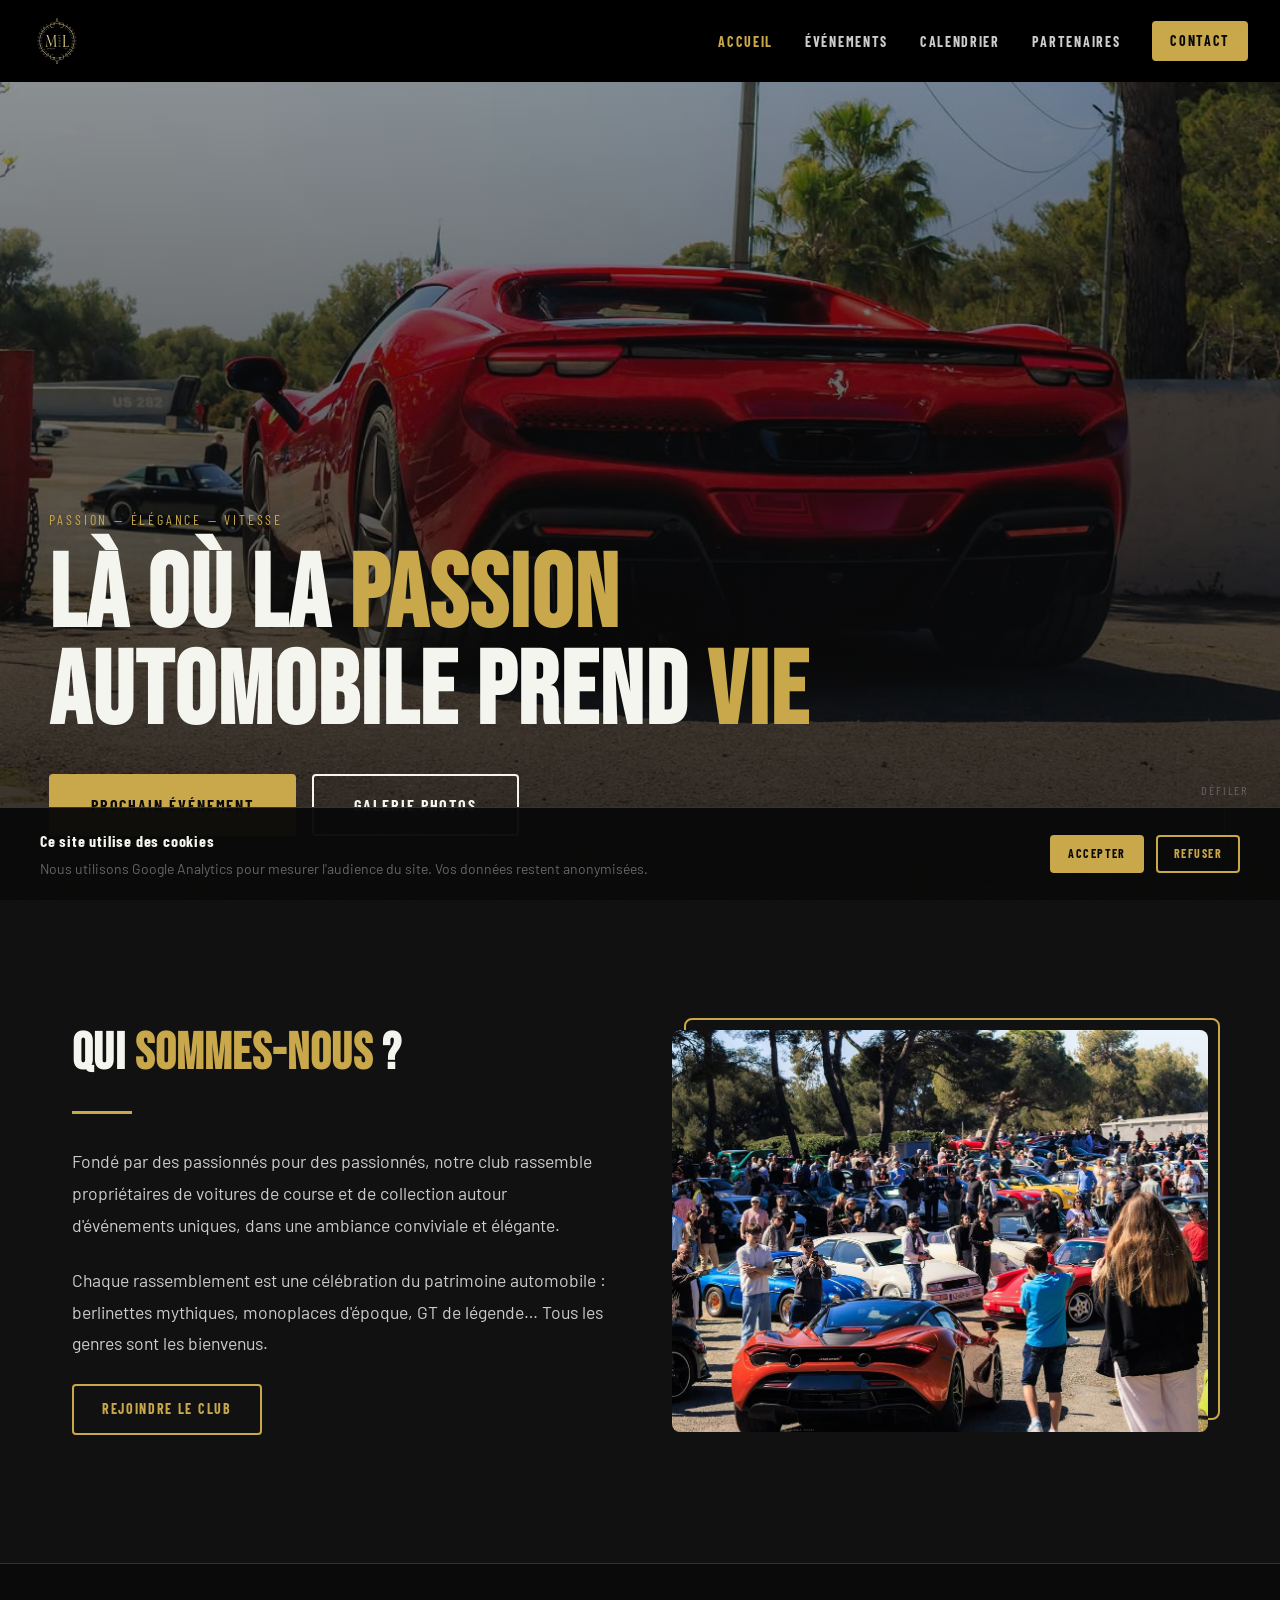
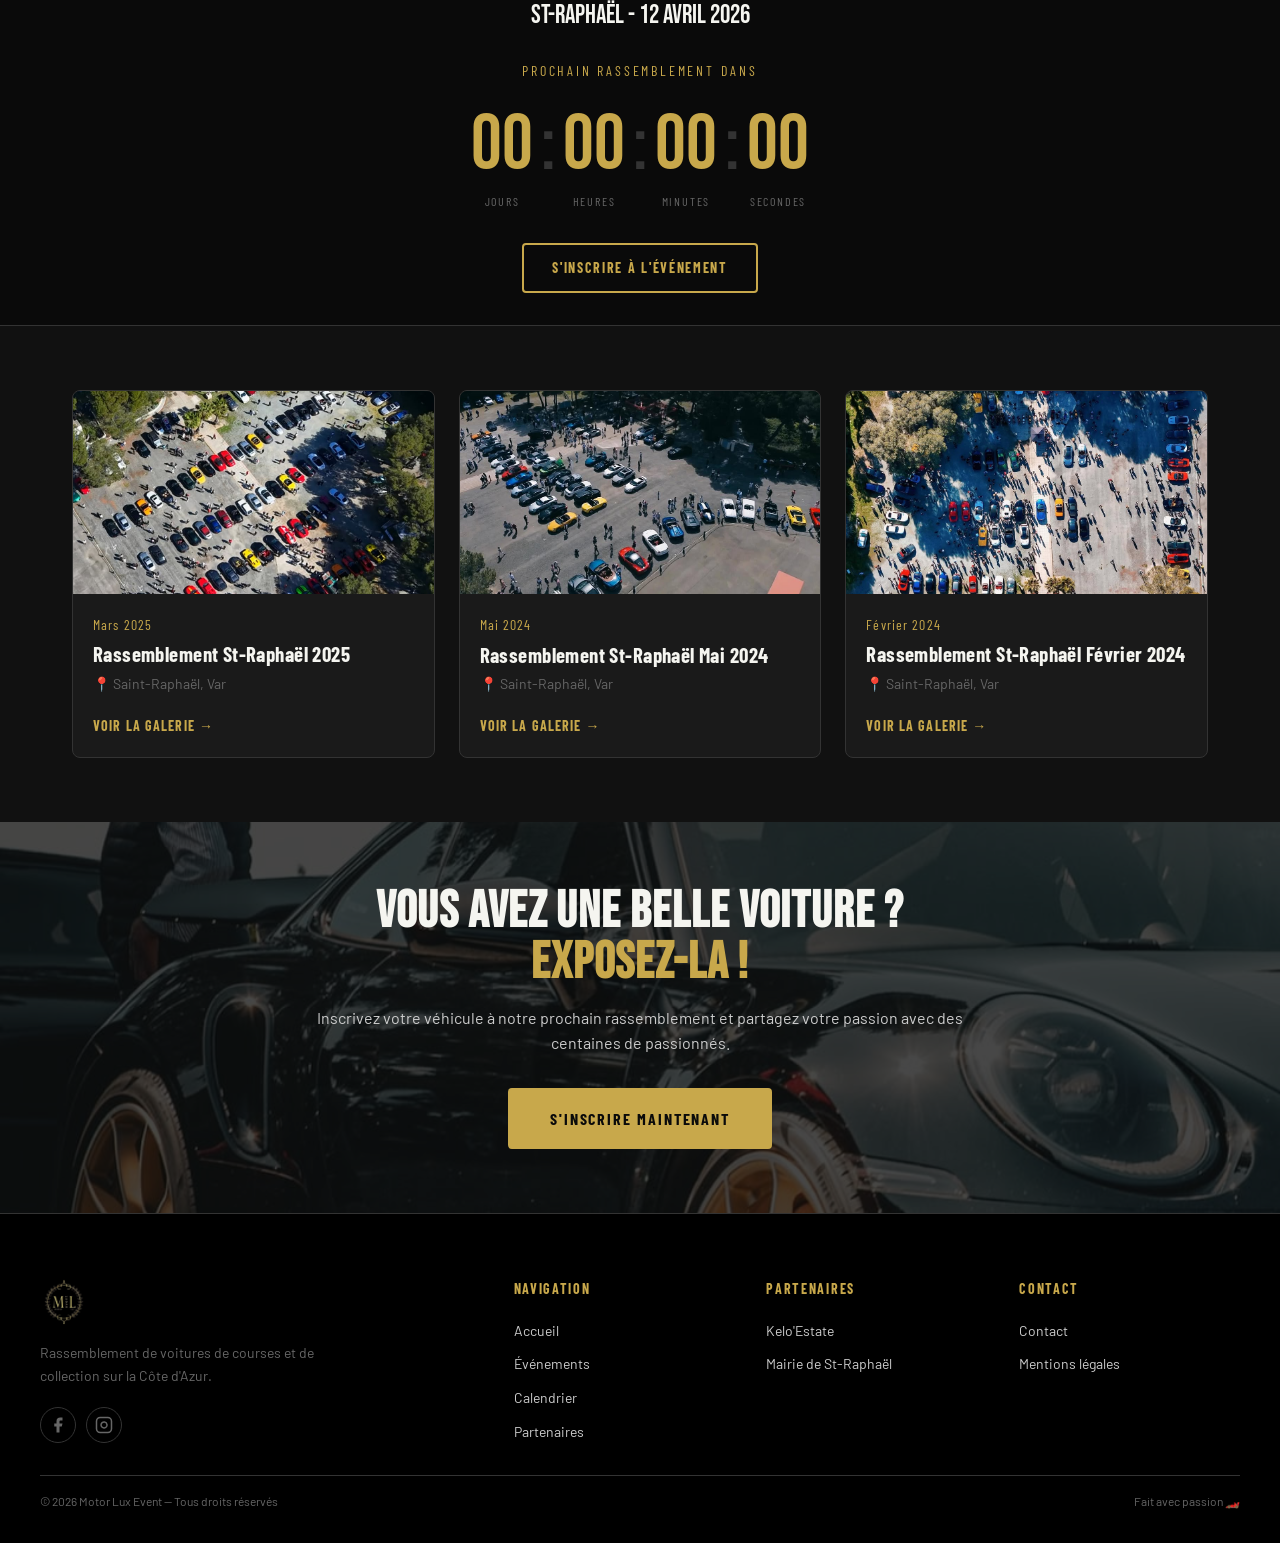
<file: index.html>
<!DOCTYPE html>
<html lang="fr">
<head>
  <meta charset="UTF-8" />

  <!-- Google Analytics — chargé uniquement après consentement -->
  <script>
  function loadAnalytics() {
    const script = document.createElement('script');
    script.async = true;
    script.src = 'https://www.googletagmanager.com/gtag/js?id=G-226K03S6MV';
    document.head.appendChild(script);
    window.dataLayer = window.dataLayer || [];
    function gtag(){dataLayer.push(arguments);}
    window.gtag = gtag;
    gtag('js', new Date());
    gtag('config', 'G-226K03S6MV');
  }
  if (localStorage.getItem('cookies') === 'accepted') {
    loadAnalytics();
  }
</script>

  <meta name="viewport" content="width=device-width, initial-scale=1.0" />
  <title>Motor Lux Event — Rassemblement Automobile</title>
  <meta name="description" content="Rassemblement de voitures de courses et de collection. Rejoignez notre communauté de passionnés." />
  <link rel="icon" href="assets/logo/favicon.ico" />
  <link rel="stylesheet" href="css/style.css" />
</head>

<body>

  <!-- NAVBAR -->
  <nav class="navbar" id="navbar">
    <a href="index.html" class="navbar__logo">
      <img src="assets/logo/logo.jpg" alt="Motor Lux Event Logo" />
    </a>
    <ul class="navbar__links" id="nav-links">
      <li><a href="index.html" class="active">Accueil</a></li>
      <li><a href="evenements.html">Événements</a></li>
      <li><a href="calendrier.html">Calendrier</a></li>
      <li><a href="partenaires.html">Partenaires</a></li>
      <li><a href="contact.html" class="navbar__cta btn btn--primary btn--sm">Contact</a></li>
    </ul>
    <button class="navbar__burger" id="burger" aria-label="Menu">
      <span></span><span></span><span></span>
    </button>
  </nav>

  <!-- HERO -->
  <header class="hero" id="hero" style="
    background: linear-gradient(to bottom, rgba(10,10,10,0.4), rgba(10,10,10,0.85)),
                url('assets/images/events/2025-03-st-raph/2025-04-07_08-00-00_UTC_11.jpg') center/cover no-repeat;
  ">
    <div class="hero__content container">
      <span class="hero__tag">Passion — Élégance — Vitesse</span>
      <h1 class="hero__title">
        Là où la <em>passion</em><br>automobile prend <em>vie</em>
      </h1>
      <div class="hero__actions">
        <a href="calendrier.html" class="btn btn--primary btn--lg">Prochain événement</a>
        <a href="evenements.html" class="btn btn--secondary btn--lg">Galerie photos</a>
      </div>
    </div>
    <div class="hero__scroll">Défiler</div>
  </header>

  <!-- INTRO -->
  <section class="intro">
    <div class="intro__inner container">
      <div class="intro__text">
        <h2 class="section-title">Qui <span>sommes-nous</span> ?</h2>
        <div class="divider"></div>
        <p>
          Fondé par des passionnés pour des passionnés, notre club rassemble
          propriétaires de voitures de course et de collection autour d'événements
          uniques, dans une ambiance conviviale et élégante.
        </p>
        <p>
          Chaque rassemblement est une célébration du patrimoine automobile :
          berlinettes mythiques, monoplaces d'époque, GT de légende… Tous les
          genres sont les bienvenus.
        </p>
        <a href="inscription.html" class="btn btn--ghost">Rejoindre le club</a>
      </div>
      <div class="intro__image reveal reveal--right">
        <img src="assets/images/events/2024-05-st-raph/2025-04-01_18-07-52_UTC_2.jpg" alt="Voiture de collection lors d'un rassemblement" />
      </div>
    </div>
  </section>

  <!-- COUNTDOWN -->
  <div class="countdown">
    <p class="countdown__event-name">St-Raphaël - 12 Avril 2026</p>
    <p class="countdown__label">Prochain rassemblement dans</p>
    <div class="countdown__timer" id="countdown-timer" data-date="2026-04-12T10:00:00">
      <div class="countdown__unit">
        <span class="countdown__number" id="cd-days">00</span>
        <span class="countdown__label-unit">Jours</span>
      </div>
      <span class="countdown__sep">:</span>
      <div class="countdown__unit">
        <span class="countdown__number" id="cd-hours">00</span>
        <span class="countdown__label-unit">Heures</span>
      </div>
      <span class="countdown__sep">:</span>
      <div class="countdown__unit">
        <span class="countdown__number" id="cd-minutes">00</span>
        <span class="countdown__label-unit">Minutes</span>
      </div>
      <span class="countdown__sep">:</span>
      <div class="countdown__unit">
        <span class="countdown__number" id="cd-seconds">00</span>
        <span class="countdown__label-unit">Secondes</span>
      </div>
    </div>
    <a href="inscription.html" class="btn btn--ghost" style="margin-top:2rem;">S'inscrire à l'événement</a>
  </div>

  <!-- LISTE DES ÉVÉNEMENTS -->
  <section style="background:var(--color-dark);padding:var(--space-lg) var(--space-md);">
    <div class="container">
      <div class="events-grid">

        <article class="event-card reveal reveal--d1">
          <div class="event-card__thumb">
            <img src="assets/images/events/2025-03-st-raph/2025-04-01_22-17-53_UTC.jpg" alt="Rassemblement St-Raphaël Mars 2025" loading="lazy" />
          </div>
          <div class="event-card__body">
            <p class="event-card__date">Mars 2025</p>
            <h3 class="event-card__title">Rassemblement St-Raphaël 2025</h3>
            <p class="event-card__location">📍 Saint-Raphaël, Var</p>
            <a href="event-detail.html?id=1" class="event-card__link">Voir la galerie →</a>
          </div>
        </article>

        <article class="event-card reveal reveal--d2">
          <div class="event-card__thumb">
            <img src="assets/images/events/2024-05-st-raph/2024-05-21_12-43-47_UTC.jpg" alt="Rassemblement St-Raphaël Mai 2024" loading="lazy" />
          </div>
          <div class="event-card__body">
            <p class="event-card__date">Mai 2024</p>
            <h3 class="event-card__title">Rassemblement St-Raphaël Mai 2024</h3>
            <p class="event-card__location">📍 Saint-Raphaël, Var</p>
            <a href="event-detail.html?id=2" class="event-card__link">Voir la galerie →</a>
          </div>
        </article>

        <article class="event-card reveal reveal--d3">
          <div class="event-card__thumb">
            <img src="assets/images/events/2024-02-st-raph/2024-02-27_11-31-16_UTC.jpg" alt="Rassemblement St-Raphaël Février 2024" loading="lazy" />
          </div>
          <div class="event-card__body">
            <p class="event-card__date">Février 2024</p>
            <h3 class="event-card__title">Rassemblement St-Raphaël Février 2024</h3>
            <p class="event-card__location">📍 Saint-Raphaël, Var</p>
            <a href="event-detail.html?id=3" class="event-card__link">Voir la galerie →</a>
          </div>
        </article>

      </div>
    </div>
  </section>

  <!-- BANNER CTA -->
  <div class="banner" style="background: url('assets/images/events/2025-03-st-raph/2025-04-18_16-33-53_UTC_2.jpg') center/cover no-repeat;">
    <div class="banner__content">
      <h2>Vous avez une belle voiture ?<br><span style="color:var(--color-accent)">Exposez-la !</span></h2>
      <p>Inscrivez votre véhicule à notre prochain rassemblement et partagez votre passion avec des centaines de passionnés.</p>
      <a href="inscription.html" class="btn btn--primary btn--lg">S'inscrire maintenant</a>
    </div>
  </div>

  <!-- FOOTER -->
  <footer class="footer">
    <div class="footer__grid">
      <div class="footer__brand">
        <img src="assets/logo/logo.jpg" alt="Motor Lux Event" />
        <p>Rassemblement de voitures de courses et de collection sur la Côte d'Azur.</p>
        <div class="footer__social">
          <a href="https://www.facebook.com/people/motorluxevent/61556009424069/#" aria-label="Facebook">
            <svg xmlns="http://www.w3.org/2000/svg" width="18" height="18" fill="currentColor" viewBox="0 0 24 24">
              <path d="M18 2h-3a5 5 0 00-5 5v3H7v4h3v8h4v-8h3l1-4h-4V7a1 1 0 011-1h3z"/>
            </svg>
          </a>
          <a href="https://www.instagram.com/motor.lux.event/" aria-label="Instagram">
            <svg xmlns="http://www.w3.org/2000/svg" width="18" height="18" fill="none" viewBox="0 0 24 24" stroke="currentColor">
              <rect x="2" y="2" width="20" height="20" rx="5" ry="5" stroke-width="2"/>
              <path stroke-linecap="round" stroke-linejoin="round" stroke-width="2" d="M16 11.37A4 4 0 1112.63 8 4 4 0 0116 11.37z"/>
              <line x1="17.5" y1="6.5" x2="17.51" y2="6.5" stroke-width="2"/>
            </svg>
          </a>
        </div>
      </div>
      <div class="footer__col">
        <h4>Navigation</h4>
        <ul>
          <li><a href="index.html">Accueil</a></li>
          <li><a href="evenements.html">Événements</a></li>
          <li><a href="calendrier.html">Calendrier</a></li>
          <li><a href="partenaires.html">Partenaires</a></li>
        </ul>
      </div>
      <div class="footer__col">
        <h4>Partenaires</h4>
        <ul>
          <li><a href="https://www.instagram.com/keloestate/">Kelo'Estate</a></li>
          <li><a href="https://www.ville-saintraphael.fr/">Mairie de St-Raphaël</a></li>
        </ul>
      </div>
      <div class="footer__col">
        <h4>Contact</h4>
        <ul>
          <li><a href="contact.html">Contact</a></li>
          <li><a href="mentions-legales.html">Mentions légales</a></li>
        </ul>
      </div>
    </div>
    <div class="footer__bottom">
      <span>© 2026 Motor Lux Event — Tous droits réservés</span>
      <span>Fait avec passion 🏎️</span>
    </div>
  </footer>

<script src="js/navbar.js"></script>
<script src="js/animations.js"></script>
<script src="js/calendar.js"></script>

<!-- BANDEAU COOKIES -->
<div class="cookie-banner" id="cookie-banner">
  <div class="cookie-banner__inner">
    <div class="cookie-banner__text">
      <strong>Ce site utilise des cookies</strong>
      <p>Nous utilisons Google Analytics pour mesurer l'audience du site. Vos données restent anonymisées.</p>
    </div>
    <div class="cookie-banner__actions">
      <button class="btn btn--primary btn--sm" id="cookie-accept">Accepter</button>
      <button class="btn btn--ghost btn--sm" id="cookie-refuse">Refuser</button>
    </div>
  </div>
</div>

<!-- SCRIPT COOKIES -->
<script>
  const banner = document.getElementById('cookie-banner');
  if (!localStorage.getItem('cookies')) {
    banner.classList.add('active');
  }
  document.getElementById('cookie-accept').addEventListener('click', () => {
    localStorage.setItem('cookies', 'accepted');
    banner.classList.remove('active');
    loadAnalytics();
  });
  document.getElementById('cookie-refuse').addEventListener('click', () => {
    localStorage.setItem('cookies', 'refused');
    banner.classList.remove('active');
  });
</script>

</body>
</html>
</file>
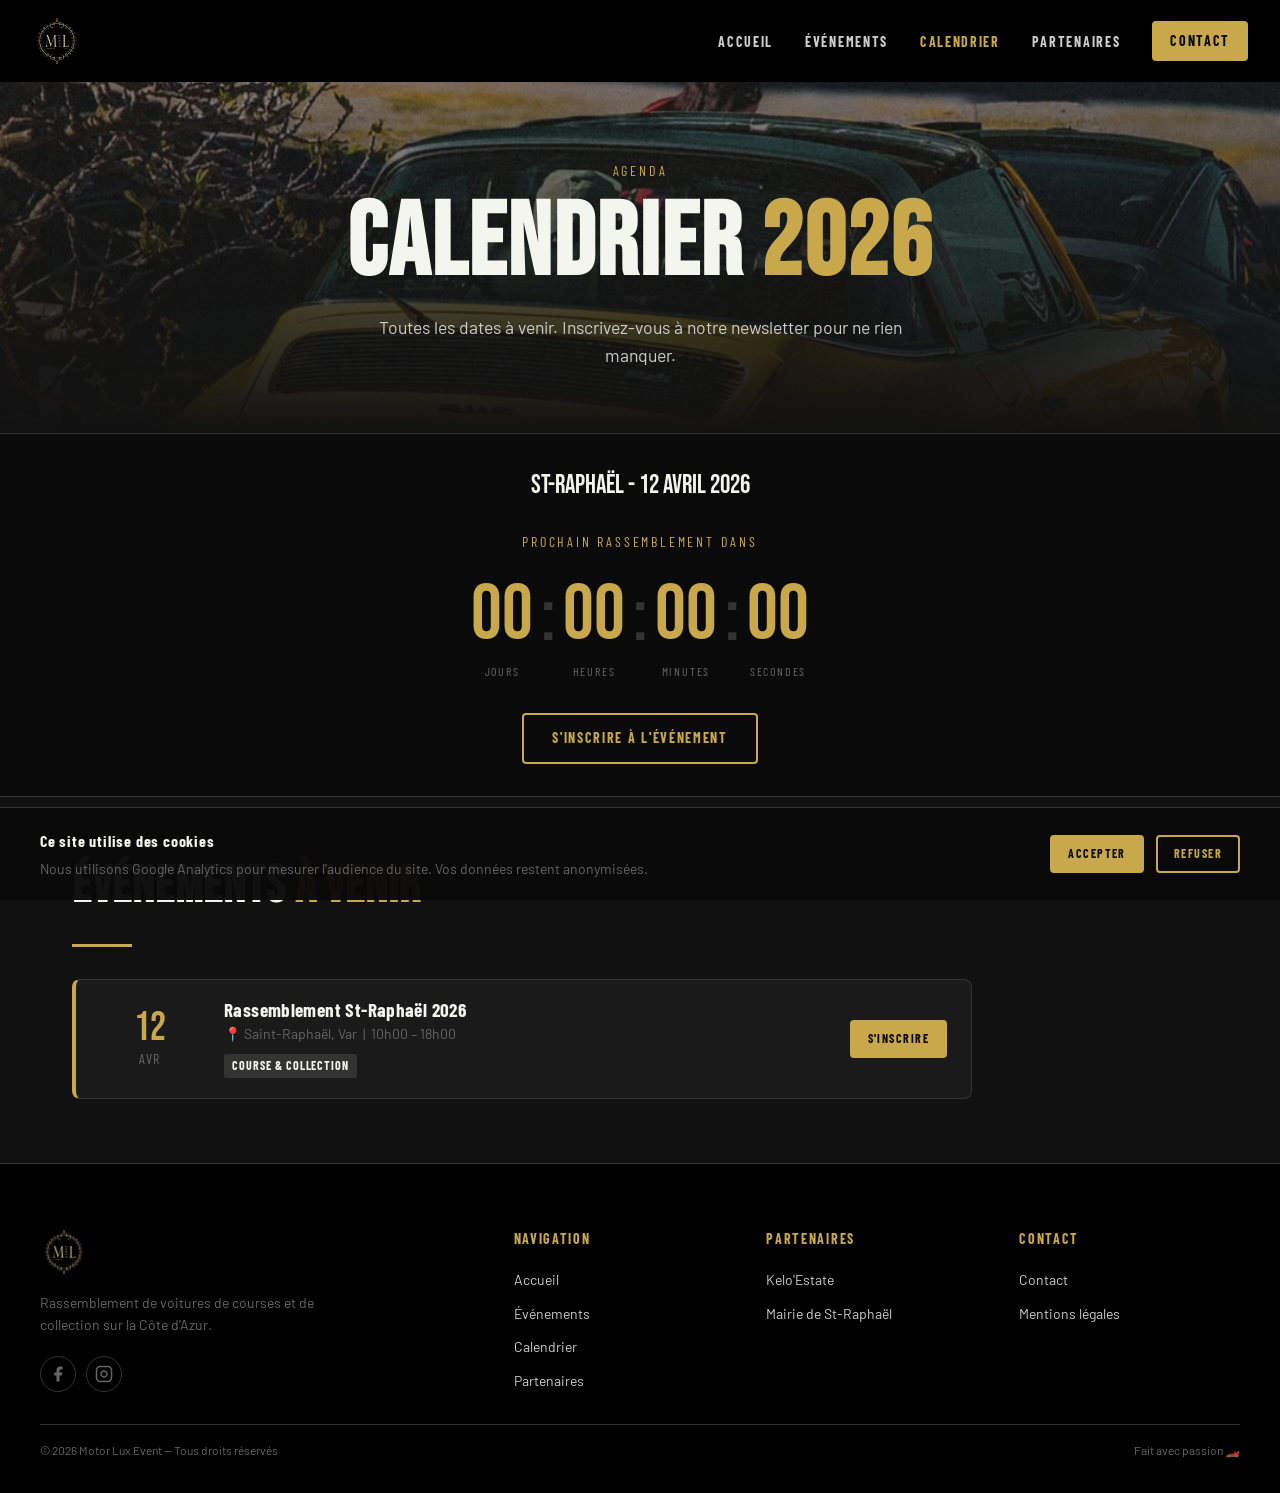
<file: calendrier.html>
<!DOCTYPE html>
<html lang="fr">
<head>
  <meta charset="UTF-8" />

  <!-- Google Analytics — chargé uniquement après consentement -->
  <script>
  function loadAnalytics() {
    const script = document.createElement('script');
    script.async = true;
    script.src = 'https://www.googletagmanager.com/gtag/js?id=G-226K03S6MV';
    document.head.appendChild(script);
    window.dataLayer = window.dataLayer || [];
    function gtag(){dataLayer.push(arguments);}
    window.gtag = gtag;
    gtag('js', new Date());
    gtag('config', 'G-226K03S6MV');
  }
  if (localStorage.getItem('cookies') === 'accepted') {
    loadAnalytics();
  }
</script>

  <meta name="viewport" content="width=device-width, initial-scale=1.0" />
  <title>Calendrier 2026 — Motor Lux Event</title>
  <meta name="description" content="Retrouvez toutes les dates de nos prochains rassemblements automobiles." />
  <link rel="icon" href="assets/logo/favicon.ico" />
  <link rel="stylesheet" href="css/style.css" />
</head>
<body>

  <!-- NAVBAR -->
  <nav class="navbar" id="navbar">
    <a href="index.html" class="navbar__logo">
      <img src="assets/logo/logo.jpg" alt="Motor Lux Event Logo" />
    </a>
    <ul class="navbar__links" id="nav-links">
      <li><a href="index.html">Accueil</a></li>
      <li><a href="evenements.html">Événements</a></li>
      <li><a href="calendrier.html" class="active">Calendrier</a></li>
      <li><a href="partenaires.html">Partenaires</a></li>
      <li><a href="contact.html" class="navbar__cta btn btn--primary btn--sm">Contact</a></li>
    </ul>
    <button class="navbar__burger" id="burger" aria-label="Menu">
      <span></span><span></span><span></span>
    </button>
  </nav>

<!-- PAGE HERO -->
<header style="
  padding: 10rem 2rem 4rem;
  background: linear-gradient(to bottom, rgba(10,10,10,0.3), var(--color-dark)),
              url('assets/images/events/2025-03-st-raph/2025-04-18_16-33-53_UTC_10.jpg') center/cover no-repeat;
  text-align: center;
">
  <span style="font-family:var(--font-condensed);font-size:var(--fs-sm);letter-spacing:0.2em;text-transform:uppercase;color:var(--color-accent);display:block;margin-bottom:0.75rem;">
    Agenda
  </span>
  <h1>Calendrier <span style="color:var(--color-accent)">2026</span></h1>
  <p style="color:var(--color-light);margin-top:1rem;font-size:1.1rem;max-width:550px;margin-left:auto;margin-right:auto;">
    Toutes les dates à venir. Inscrivez-vous à notre newsletter pour ne rien manquer.
  </p>
</header>

<!-- COUNTDOWN PROCHAIN EVENT -->
<div class="countdown">
  <p class="countdown__event-name">St-Raphaël - 12 Avril 2026</p>
  <p class="countdown__label">Prochain rassemblement dans</p>
  <div class="countdown__timer" id="countdown-timer" data-date="2026-04-12T10:00:00">
    <div class="countdown__unit">
      <span class="countdown__number" id="cd-days">00</span>
      <span class="countdown__label-unit">Jours</span>
    </div>
    <span class="countdown__sep">:</span>
    <div class="countdown__unit">
      <span class="countdown__number" id="cd-hours">00</span>
      <span class="countdown__label-unit">Heures</span>
    </div>
    <span class="countdown__sep">:</span>
    <div class="countdown__unit">
      <span class="countdown__number" id="cd-minutes">00</span>
      <span class="countdown__label-unit">Minutes</span>
    </div>
    <span class="countdown__sep">:</span>
    <div class="countdown__unit">
      <span class="countdown__number" id="cd-seconds">00</span>
      <span class="countdown__label-unit">Secondes</span>
    </div>
  </div>
  <a href="inscription.html" class="btn btn--ghost" style="margin-top:2rem;">S'inscrire à l'événement</a>
</div>

<!-- LISTE DES ÉVÉNEMENTS À VENIR -->
<section class="calendar-section" style="padding: var(--space-lg) var(--space-md);">
  <div class="container">
    <h2 class="section-title reveal">Événements <span>à venir</span></h2>
    <div class="divider"></div>

    <div class="calendar__list">

      <div class="calendar__item reveal">
        <div class="calendar__date">
          <div class="day">12</div>
          <div class="month">Avr</div>
        </div>
        <div class="calendar__info">
          <h3>Rassemblement St-Raphaël 2026</h3>
          <p>📍 Saint-Raphaël, Var &nbsp;|&nbsp; 10h00 – 18h00</p>
          <span class="tag">Course & Collection</span>
        </div>
        <a href="inscription.html" class="btn btn--primary btn--sm">S'inscrire</a>
      </div>
    </div>
  </div>
</section>


  <!-- FOOTER -->
  <footer class="footer">
    <div class="footer__grid">
      <div class="footer__brand">
        <img src="assets/logo/logo.jpg" alt="Motor Lux Event" />
        <p>Rassemblement de voitures de courses et de collection sur la Côte d'Azur.</p>
        <div class="footer__social">
          <a href="https://www.facebook.com/people/motorluxevent/61556009424069/#" aria-label="Facebook">
            <svg xmlns="http://www.w3.org/2000/svg" width="18" height="18" fill="currentColor" viewBox="0 0 24 24">
              <path d="M18 2h-3a5 5 0 00-5 5v3H7v4h3v8h4v-8h3l1-4h-4V7a1 1 0 011-1h3z"/>
            </svg>
          </a>
          <a href="https://www.instagram.com/motor.lux.event/" aria-label="Instagram">
            <svg xmlns="http://www.w3.org/2000/svg" width="18" height="18" fill="none" viewBox="0 0 24 24" stroke="currentColor">
              <rect x="2" y="2" width="20" height="20" rx="5" ry="5" stroke-width="2"/>
              <path stroke-linecap="round" stroke-linejoin="round" stroke-width="2" d="M16 11.37A4 4 0 1112.63 8 4 4 0 0116 11.37z"/>
              <line x1="17.5" y1="6.5" x2="17.51" y2="6.5" stroke-width="2"/>
            </svg>
          </a>
        </div>
      </div>
      <div class="footer__col">
        <h4>Navigation</h4>
        <ul>
          <li><a href="index.html">Accueil</a></li>
          <li><a href="evenements.html">Événements</a></li>
          <li><a href="calendrier.html">Calendrier</a></li>
          <li><a href="partenaires.html">Partenaires</a></li>
        </ul>
      </div>
      <div class="footer__col">
        <h4>Partenaires</h4>
        <ul>
          <li><a href="https://www.instagram.com/keloestate/">Kelo'Estate</a></li>
          <li><a href="https://www.ville-saintraphael.fr/">Mairie de St-Raphaël</a></li>
        </ul>
      </div>
      <div class="footer__col">
        <h4>Contact</h4>
        <ul>
          <li><a href="contact.html">Contact</a></li>
          <li><a href="mentions-legales.html">Mentions légales</a></li>
        </ul>
      </div>
    </div>
    <div class="footer__bottom">
      <span>© 2026 Motor Lux Event — Tous droits réservés</span>
      <span>Fait avec passion 🏎️</span>
    </div>
  </footer>

  <script src="js/navbar.js"></script>
  <script src="js/calendar.js"></script>
  <script src="js/animations.js"></script>

  <!-- BANDEAU COOKIES -->
<div class="cookie-banner" id="cookie-banner">
  <div class="cookie-banner__inner">
    <div class="cookie-banner__text">
      <strong>Ce site utilise des cookies</strong>
      <p>Nous utilisons Google Analytics pour mesurer l'audience du site. Vos données restent anonymisées.</p>
    </div>
    <div class="cookie-banner__actions">
      <button class="btn btn--primary btn--sm" id="cookie-accept">Accepter</button>
      <button class="btn btn--ghost btn--sm" id="cookie-refuse">Refuser</button>
    </div>
  </div>
</div>

<!-- SCRIPT COOKIES -->
<script>
  const banner = document.getElementById('cookie-banner');
  if (!localStorage.getItem('cookies')) {
    banner.classList.add('active');
  }
  document.getElementById('cookie-accept').addEventListener('click', () => {
    localStorage.setItem('cookies', 'accepted');
    banner.classList.remove('active');
    loadAnalytics();
  });
  document.getElementById('cookie-refuse').addEventListener('click', () => {
    localStorage.setItem('cookies', 'refused');
    banner.classList.remove('active');
  });
</script>

</body>
</html>
</file>
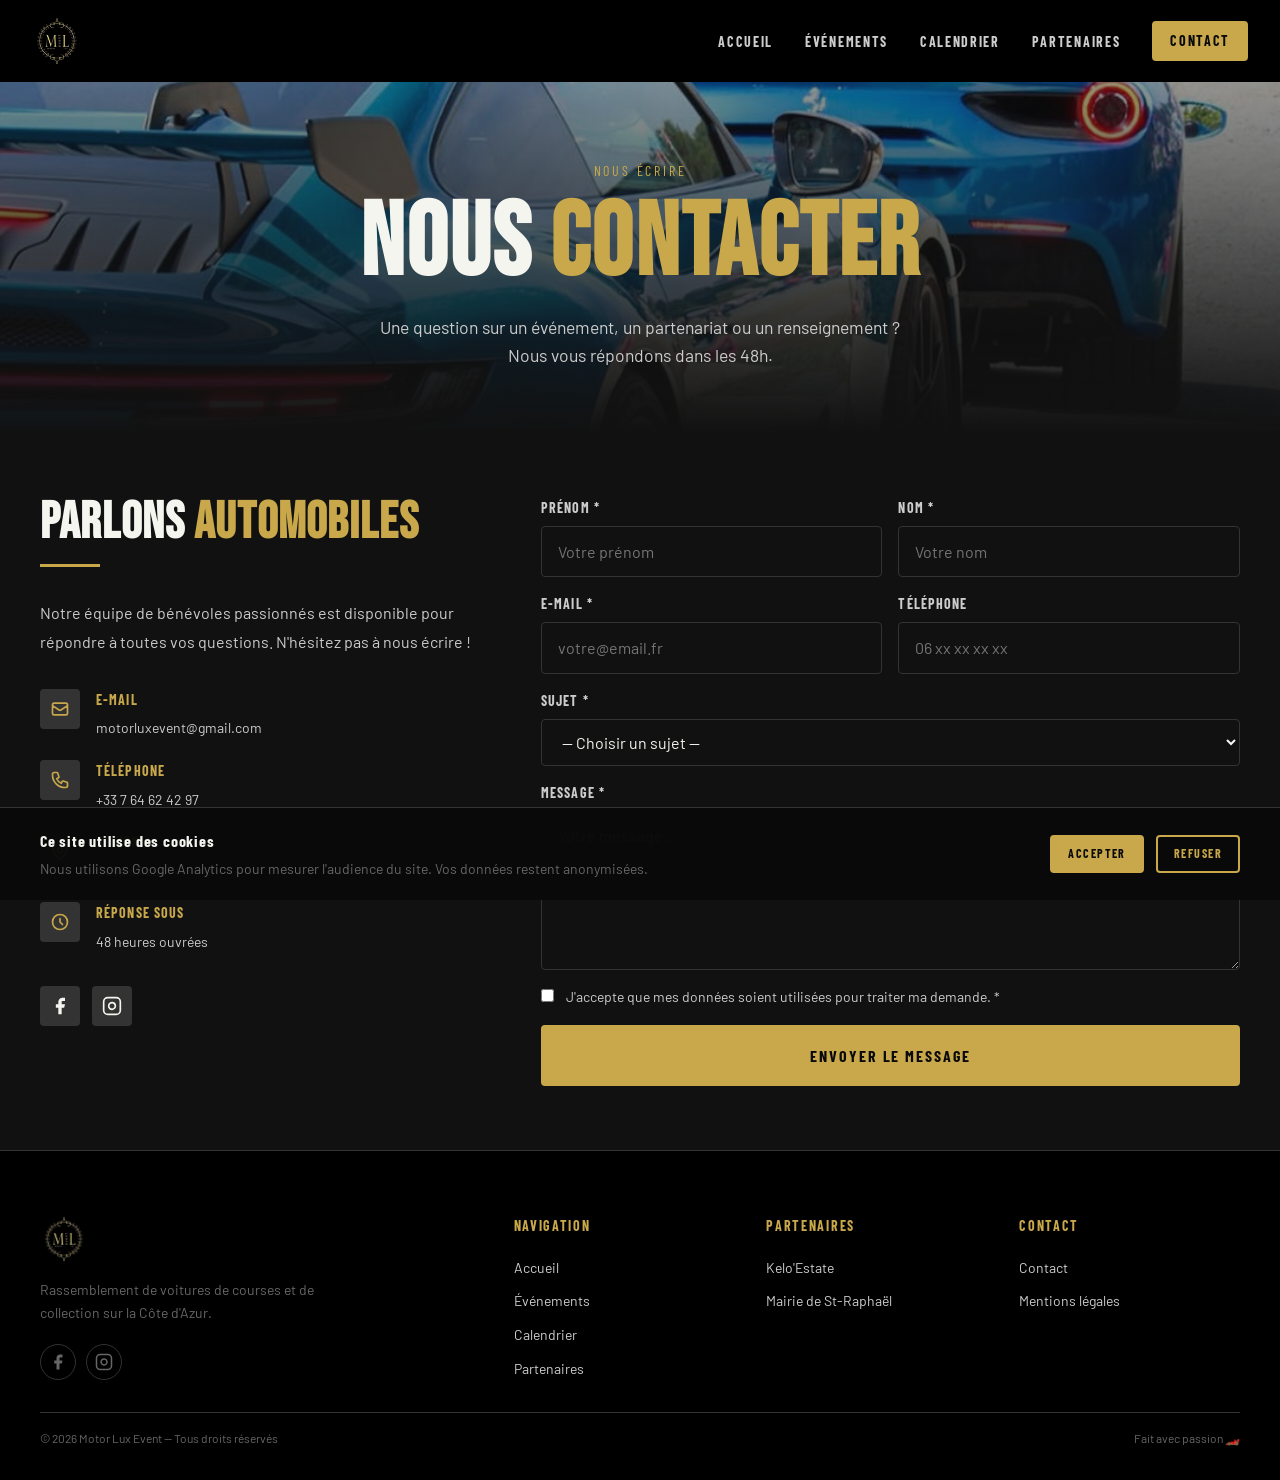
<file: contact.html>
<!DOCTYPE html>
<html lang="fr">
<head>
  <meta charset="UTF-8" />

  <!-- Google Analytics — chargé uniquement après consentement -->
  <script>
  function loadAnalytics() {
    const script = document.createElement('script');
    script.async = true;
    script.src = 'https://www.googletagmanager.com/gtag/js?id=G-226K03S6MV';
    document.head.appendChild(script);
    window.dataLayer = window.dataLayer || [];
    function gtag(){dataLayer.push(arguments);}
    window.gtag = gtag;
    gtag('js', new Date());
    gtag('config', 'G-226K03S6MV');
  }
  if (localStorage.getItem('cookies') === 'accepted') {
    loadAnalytics();
  }
</script>

  <meta name="viewport" content="width=device-width, initial-scale=1.0" />
  <title>Contact — Motor Lux Event</title>
  <meta name="description" content="Contactez le Racing Club pour toute question sur nos événements automobiles." />
  <link rel="icon" href="assets/logo/favicon.ico" />
  <link rel="stylesheet" href="css/style.css" />
</head>
<body>

  <!-- NAVBAR -->
  <nav class="navbar" id="navbar">
    <a href="index.html" class="navbar__logo">
      <img src="assets/logo/logo.jpg" alt="Motor Lux Event Logo" />
    </a>
    <ul class="navbar__links" id="nav-links">
      <li><a href="index.html">Accueil</a></li>
      <li><a href="evenements.html">Événements</a></li>
      <li><a href="calendrier.html">Calendrier</a></li>
      <li><a href="partenaires.html">Partenaires</a></li>
      <li><a href="contact.html" class="navbar__cta btn btn--primary btn--sm">Contact</a></li>
    </ul>
    <button class="navbar__burger" id="burger" aria-label="Menu">
      <span></span><span></span><span></span>
    </button>
  </nav>

  <!-- PAGE HERO -->
  <header style="
    padding: 10rem 2rem 4rem;
    background: linear-gradient(to bottom, rgba(10,10,10,0.3), var(--color-dark)),
                url('assets/images/events/2024-05-st-raph/2024-05-26_17-06-43_UTC.jpg') center/cover no-repeat;
    text-align: center;
  ">
    <span style="font-family:var(--font-condensed);font-size:var(--fs-sm);letter-spacing:0.2em;text-transform:uppercase;color:var(--color-accent);display:block;margin-bottom:0.75rem;">
      Nous écrire
    </span>
    <h1>Nous <span style="color:var(--color-accent)">contacter</span></h1>
    <p style="color:var(--color-light);margin-top:1rem;font-size:1.1rem;max-width:550px;margin-left:auto;margin-right:auto;">
      Une question sur un événement, un partenariat ou un renseignement ? Nous vous répondons dans les 48h.
    </p>
  </header>

  <!-- SECTION CONTACT -->
  <section class="contact">
    <div class="contact__inner">

      <!-- INFOS CONTACT -->
      <div class="contact__info">
        <h2 class="section-title">Parlons <span>automobiles</span></h2>
        <div class="divider"></div>
        <p>
          Notre équipe de bénévoles passionnés est disponible pour répondre à toutes vos questions. N'hésitez pas à nous écrire !
        </p>

        <div class="contact__details">

          <div class="contact__detail">
            <div class="contact__detail-icon">
              <svg xmlns="http://www.w3.org/2000/svg" width="20" height="20" fill="none" viewBox="0 0 24 24" stroke="currentColor">
                <path stroke-linecap="round" stroke-linejoin="round" stroke-width="2" d="M3 8l7.89 5.26a2 2 0 002.22 0L21 8M5 19h14a2 2 0 002-2V7a2 2 0 00-2-2H5a2 2 0 00-2 2v10a2 2 0 002 2z"/>
              </svg>
            </div>
            <div class="contact__detail-text">
              <strong>E-mail</strong>
              <span><a href="mailto:motorluxevent@gmail.com" style="color:var(--color-light);">motorluxevent@gmail.com</a></span>
            </div>
          </div>

          <div class="contact__detail">
            <div class="contact__detail-icon">
              <svg xmlns="http://www.w3.org/2000/svg" width="20" height="20" fill="none" viewBox="0 0 24 24" stroke="currentColor">
                <path stroke-linecap="round" stroke-linejoin="round" stroke-width="2" d="M3 5a2 2 0 012-2h3.28a1 1 0 01.948.684l1.498 4.493a1 1 0 01-.502 1.21l-2.257 1.13a11.042 11.042 0 005.516 5.516l1.13-2.257a1 1 0 011.21-.502l4.493 1.498a1 1 0 01.684.949V19a2 2 0 01-2 2h-1C9.716 21 3 14.284 3 6V5z"/>
              </svg>
            </div>
            <div class="contact__detail-text">
              <strong>Téléphone</strong>
              <span><a href="tel:+33764624297" style="color:var(--color-light);">+33 7 64 62 42 97</a></span>
            </div>
          </div>

          <div class="contact__detail">
            <div class="contact__detail-icon">
              <svg xmlns="http://www.w3.org/2000/svg" width="20" height="20" fill="none" viewBox="0 0 24 24" stroke="currentColor">
                <path stroke-linecap="round" stroke-linejoin="round" stroke-width="2" d="M17.657 16.657L13.414 20.9a1.998 1.998 0 01-2.827 0l-4.244-4.243a8 8 0 1111.314 0z"/>
                <path stroke-linecap="round" stroke-linejoin="round" stroke-width="2" d="M15 11a3 3 0 11-6 0 3 3 0 016 0z"/>
              </svg>
            </div>
            <div class="contact__detail-text">
              <strong>Région</strong>
              <span>Côte d'Azur</span>
            </div>
          </div>

          <div class="contact__detail">
            <div class="contact__detail-icon">
              <svg xmlns="http://www.w3.org/2000/svg" width="20" height="20" fill="none" viewBox="0 0 24 24" stroke="currentColor">
                <path stroke-linecap="round" stroke-linejoin="round" stroke-width="2" d="M12 8v4l3 3m6-3a9 9 0 11-18 0 9 9 0 0118 0z"/>
              </svg>
            </div>
            <div class="contact__detail-text">
              <strong>Réponse sous</strong>
              <span>48 heures ouvrées</span>
            </div>
          </div>

        </div>

        <!-- RÉSEAUX SOCIAUX -->
        <div class="contact__social">
          <a href="https://www.facebook.com/people/motorluxevent/61556009424069/#">
            <svg xmlns="http://www.w3.org/2000/svg" width="20" height="20" fill="currentColor" viewBox="0 0 24 24">
              <path d="M18 2h-3a5 5 0 00-5 5v3H7v4h3v8h4v-8h3l1-4h-4V7a1 1 0 011-1h3z"/>
            </svg>
          </a>
          <a href="https://www.instagram.com/motor.lux.event/">
            <svg xmlns="http://www.w3.org/2000/svg" width="20" height="20" fill="none" viewBox="0 0 24 24" stroke="currentColor">
              <rect x="2" y="2" width="20" height="20" rx="5" ry="5" stroke-width="2"/>
              <path stroke-linecap="round" stroke-linejoin="round" stroke-width="2" d="M16 11.37A4 4 0 1112.63 8 4 4 0 0116 11.37z"/>
              <line x1="17.5" y1="6.5" x2="17.51" y2="6.5" stroke-width="2"/>
            </svg>
          </a>
        </div>
      </div>

      <!-- FORMULAIRE CONTACT -->
      <div>
        <form class="inscription__form" id="contact-form">
          <div class="form-row">
            <div class="form-group">
              <label for="c-prenom">Prénom *</label>
              <input type="text" id="c-prenom" name="prenom" placeholder="Votre prénom" required />
            </div>
            <div class="form-group">
              <label for="c-nom">Nom *</label>
              <input type="text" id="c-nom" name="nom" placeholder="Votre nom" required />
            </div>
          </div>
          <div class="form-row">
            <div class="form-group">
              <label for="c-email">E-mail *</label>
              <input type="email" id="c-email" name="email" placeholder="votre@email.fr" required />
            </div>
            <div class="form-group">
              <label for="c-tel">Téléphone</label>
              <input type="tel" id="c-tel" name="telephone" placeholder="06 xx xx xx xx" />
            </div>
          </div>
          <div class="form-group">
            <label for="c-sujet">Sujet *</label>
            <select id="c-sujet" name="sujet" required>
              <option value="">-- Choisir un sujet --</option>
              <option value="evenement">Question sur un événement</option>
              <option value="partenariat">Partenariat / Sponsoring</option>
              <option value="presse">Presse / Média</option>
              <option value="autre">Autre</option>
            </select>
          </div>
          <div class="form-group">
            <label for="c-message">Message *</label>
            <textarea id="c-message" name="message" placeholder="Votre message…" required style="min-height:160px;"></textarea>
          </div>
          <div class="form-check">
            <input type="checkbox" id="c-consent" name="consent" required />
            <label for="c-consent" style="font-size:var(--fs-sm);color:var(--color-light);">
              J'accepte que mes données soient utilisées pour traiter ma demande. *
            </label>
          </div>
          <div>
            <button type="submit" class="btn btn--primary btn--lg btn--full">Envoyer le message</button>
          </div>
        </form>
      </div>

    </div>
  </section>

  <!-- FOOTER -->
  <footer class="footer">
    <div class="footer__grid">
      <div class="footer__brand">
        <img src="assets/logo/logo.jpg" alt="Motor Lux Event" />
        <p>Rassemblement de voitures de courses et de collection sur la Côte d'Azur.</p>
        <div class="footer__social">
          <a href="https://www.facebook.com/people/motorluxevent/61556009424069/#" aria-label="Facebook">
            <svg xmlns="http://www.w3.org/2000/svg" width="18" height="18" fill="currentColor" viewBox="0 0 24 24">
              <path d="M18 2h-3a5 5 0 00-5 5v3H7v4h3v8h4v-8h3l1-4h-4V7a1 1 0 011-1h3z"/>
            </svg>
          </a>
          <a href="https://www.instagram.com/motor.lux.event/" aria-label="Instagram">
            <svg xmlns="http://www.w3.org/2000/svg" width="18" height="18" fill="none" viewBox="0 0 24 24" stroke="currentColor">
              <rect x="2" y="2" width="20" height="20" rx="5" ry="5" stroke-width="2"/>
              <path stroke-linecap="round" stroke-linejoin="round" stroke-width="2" d="M16 11.37A4 4 0 1112.63 8 4 4 0 0116 11.37z"/>
              <line x1="17.5" y1="6.5" x2="17.51" y2="6.5" stroke-width="2"/>
            </svg>
          </a>
        </div>
      </div>
      <div class="footer__col">
        <h4>Navigation</h4>
        <ul>
          <li><a href="index.html">Accueil</a></li>
          <li><a href="evenements.html">Événements</a></li>
          <li><a href="calendrier.html">Calendrier</a></li>
          <li><a href="partenaires.html">Partenaires</a></li>
        </ul>
      </div>
      <div class="footer__col">
        <h4>Partenaires</h4>
        <ul>
          <li><a href="https://www.instagram.com/keloestate/">Kelo'Estate</a></li>
          <li><a href="https://www.ville-saintraphael.fr/">Mairie de St-Raphaël</a></li>
        </ul>
      </div>
      <div class="footer__col">
        <h4>Contact</h4>
        <ul>
          <li><a href="contact.html">Contact</a></li>
          <li><a href="mentions-legales.html">Mentions légales</a></li>
        </ul>
      </div>
    </div>
    <div class="footer__bottom">
      <span>© 2026 Motor Lux Event — Tous droits réservés</span>
      <span>Fait avec passion 🏎️</span>
    </div>
  </footer>

  <script src="js/navbar.js"></script>
  <script src="js/animations.js"></script>

  <!-- formulaire de contact -->
  <script>
    const APPS_SCRIPT_URL = 'https://script.google.com/macros/s/AKfycbybglzhFNY1U3wyHSwfYf3s8X50bWdPoSfK85rwN9sWP_Rqu9kHmHuozMZPRKG5xpkG/exec';

    document.getElementById('contact-form').addEventListener('submit', async e => {
      e.preventDefault();
      const btn = e.target.querySelector('button[type="submit"]');
      btn.textContent = 'Envoi en cours…';
      btn.disabled = true;

      const data = {
        type:      'contact',
        prenom:    document.getElementById('c-prenom').value,
        nom:       document.getElementById('c-nom').value,
        email:     document.getElementById('c-email').value,
        telephone: document.getElementById('c-tel').value,
        sujet:     document.getElementById('c-sujet').value,
        message:   document.getElementById('c-message').value,
      };

      try {
        await fetch(APPS_SCRIPT_URL, {
          method: 'POST',
          mode: 'no-cors',
          headers: { 'Content-Type': 'application/json' },
          body: JSON.stringify(data)
        });
        btn.textContent = '✓ Message envoyé !';
        btn.style.background = '#2a6e3f';
        e.target.reset();
      } catch(err) {
        btn.textContent = 'Erreur — réessayez';
        btn.disabled = false;
      }
    });
  </script>

<!-- BANDEAU COOKIES -->
<div class="cookie-banner" id="cookie-banner">
  <div class="cookie-banner__inner">
    <div class="cookie-banner__text">
      <strong>Ce site utilise des cookies</strong>
      <p>Nous utilisons Google Analytics pour mesurer l'audience du site. Vos données restent anonymisées.</p>
    </div>
    <div class="cookie-banner__actions">
      <button class="btn btn--primary btn--sm" id="cookie-accept">Accepter</button>
      <button class="btn btn--ghost btn--sm" id="cookie-refuse">Refuser</button>
    </div>
  </div>
</div>

<!-- SCRIPT COOKIES -->
<script>
  const banner = document.getElementById('cookie-banner');
  if (!localStorage.getItem('cookies')) {
    banner.classList.add('active');
  }
  document.getElementById('cookie-accept').addEventListener('click', () => {
    localStorage.setItem('cookies', 'accepted');
    banner.classList.remove('active');
    loadAnalytics();
  });
  document.getElementById('cookie-refuse').addEventListener('click', () => {
    localStorage.setItem('cookies', 'refused');
    banner.classList.remove('active');
  });
</script>

</body>
</html>
</file>
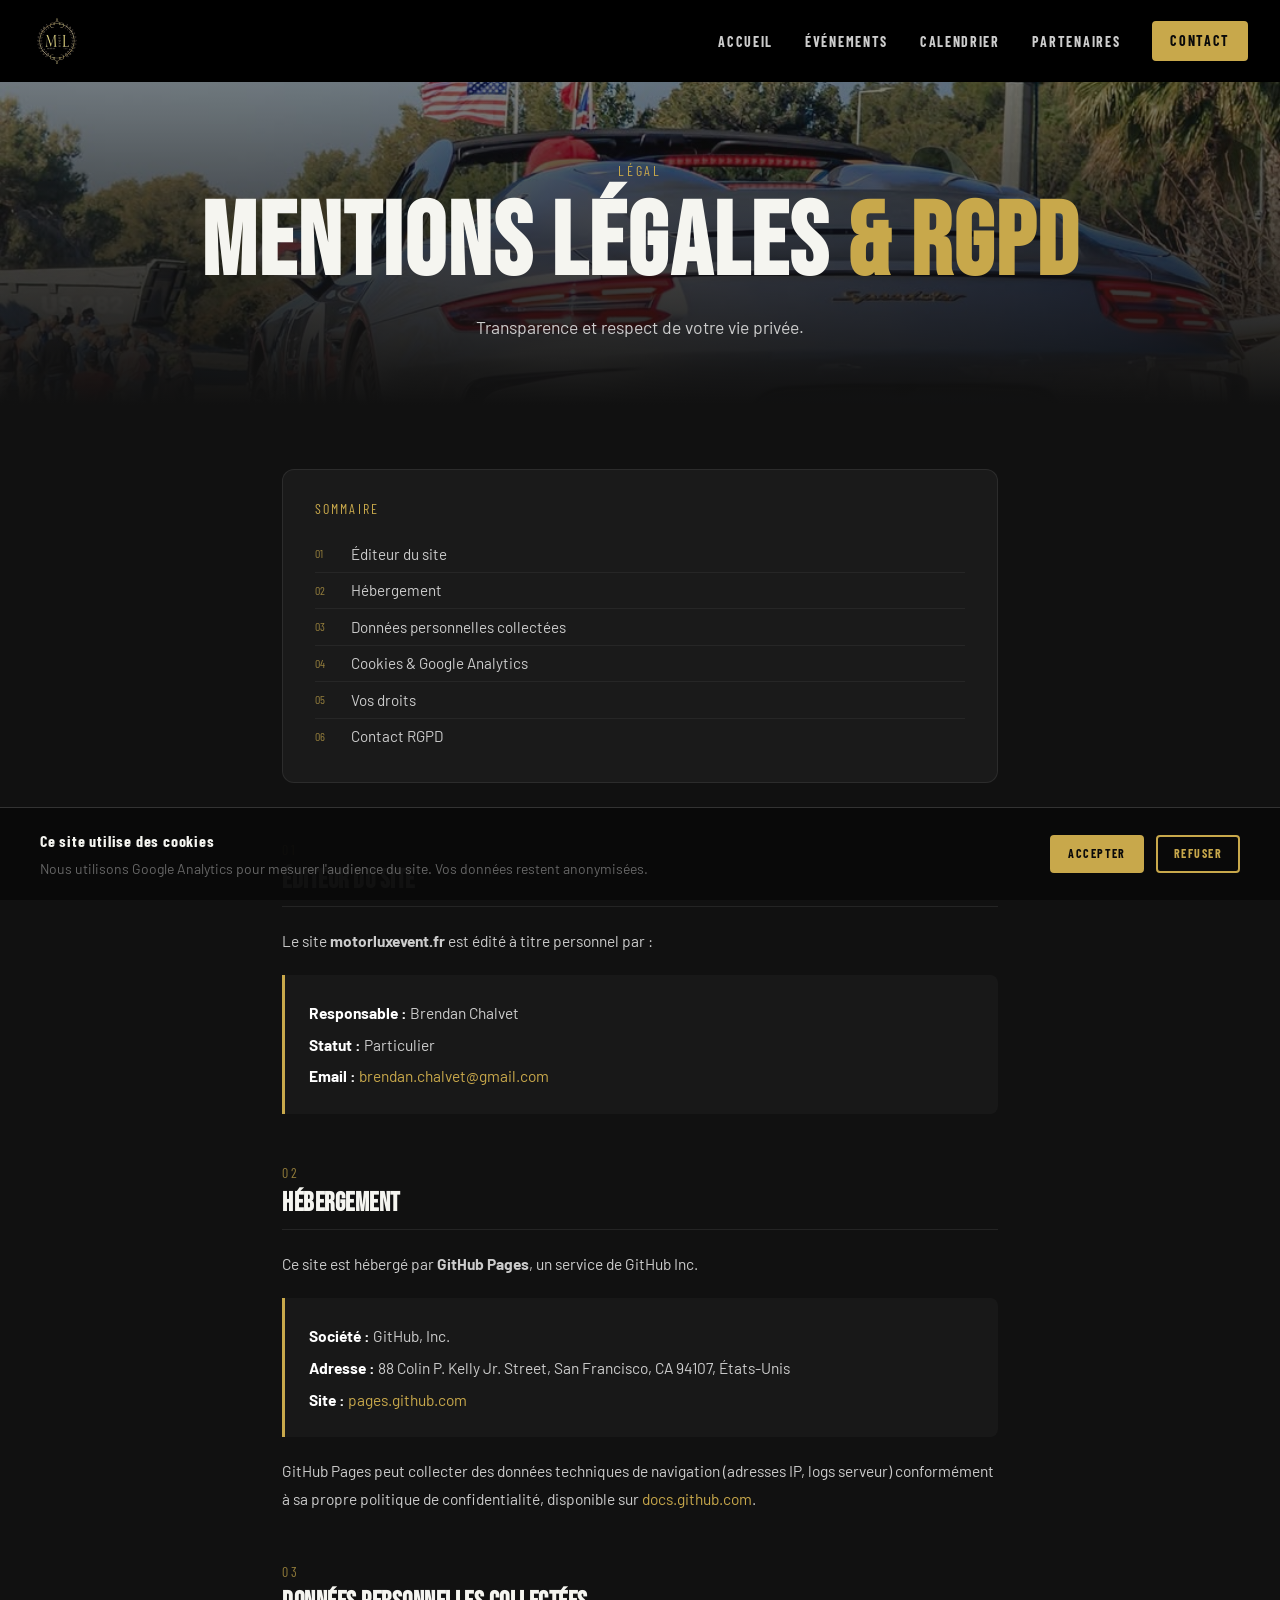
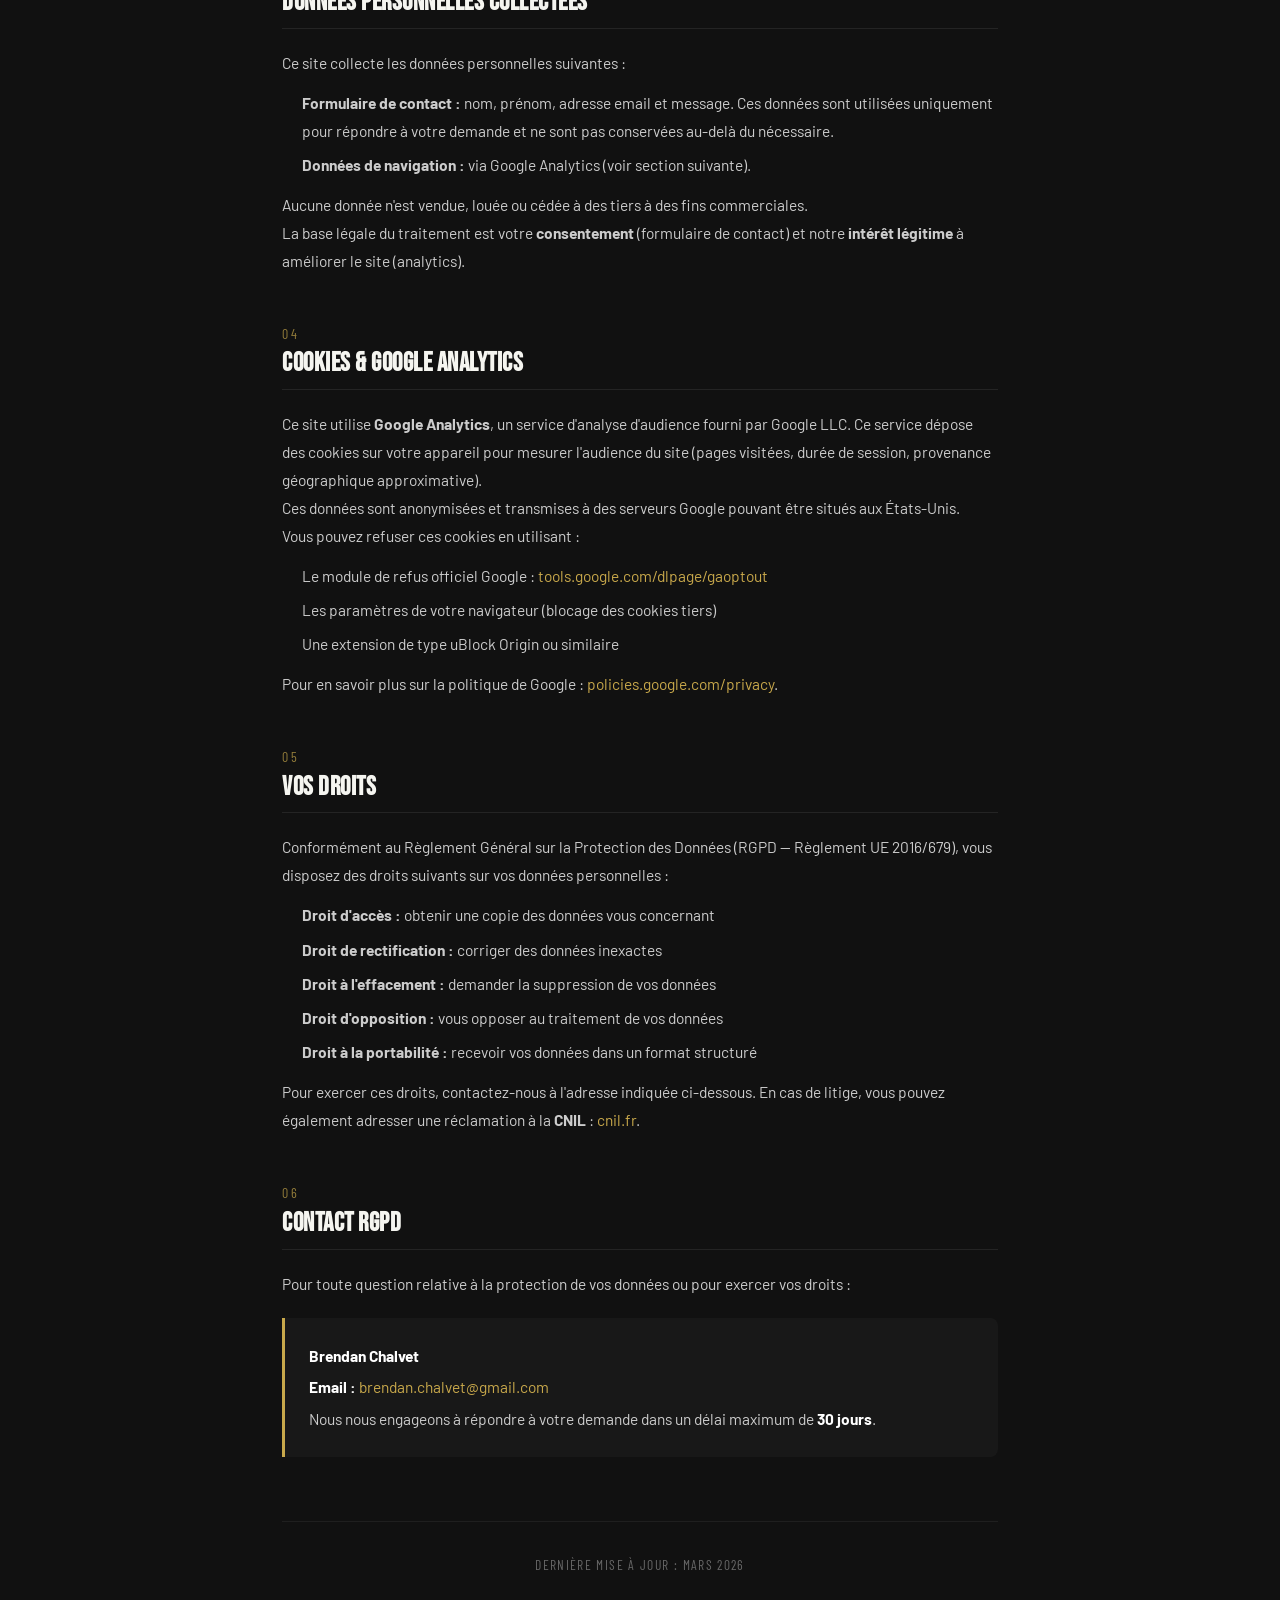
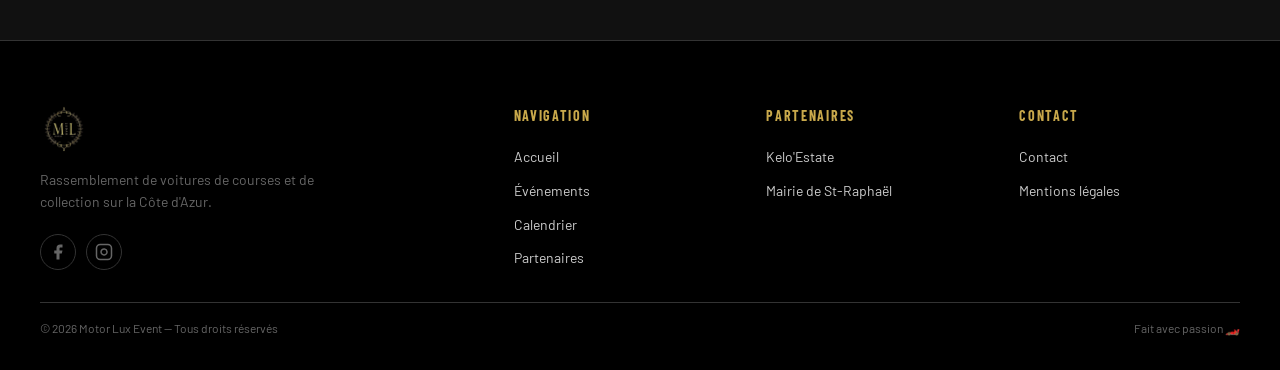
<file: mentions-legales.html>
<!DOCTYPE html>
<html lang="fr">
<head>
  <meta charset="UTF-8" />

  <!-- Google Analytics — chargé uniquement après consentement -->
  <script>
  function loadAnalytics() {
    const script = document.createElement('script');
    script.async = true;
    script.src = 'https://www.googletagmanager.com/gtag/js?id=G-226K03S6MV';
    document.head.appendChild(script);
    window.dataLayer = window.dataLayer || [];
    function gtag(){dataLayer.push(arguments);}
    window.gtag = gtag;
    gtag('js', new Date());
    gtag('config', 'G-226K03S6MV');
  }
  if (localStorage.getItem('cookies') === 'accepted') {
    loadAnalytics();
  }
</script>

  <meta name="viewport" content="width=device-width, initial-scale=1.0" />
  <title>Mentions Légales & RGPD — Motor Lux Event</title>
  <meta name="description" content="Mentions légales et politique de confidentialité de Motor Lux Event." />
  <link rel="icon" href="assets/logo/favicon.ico" />
  <link rel="stylesheet" href="css/style.css" />

</head>
<body>

  <!-- NAVBAR -->
  <nav class="navbar" id="navbar">
    <a href="index.html" class="navbar__logo">
      <img src="assets/logo/logo.jpg" alt="Motor Lux Event Logo" />
    </a>
    <ul class="navbar__links" id="nav-links">
      <li><a href="index.html">Accueil</a></li>
      <li><a href="evenements.html">Événements</a></li>
      <li><a href="calendrier.html">Calendrier</a></li>
      <li><a href="partenaires.html">Partenaires</a></li>
      <li><a href="contact.html" class="navbar__cta btn btn--primary btn--sm">Contact</a></li>
    </ul>
    <button class="navbar__burger" id="burger" aria-label="Menu">
      <span></span><span></span><span></span>
    </button>
  </nav>

<!-- HERO -->
<header style="
  padding: 10rem 2rem 4rem;
  background: linear-gradient(to bottom, rgba(10,10,10,0.4), var(--color-dark)),
              url('assets/images/events/2025-03-st-raph/2025-04-03_01-02-11_UTC_3.jpg') center/cover no-repeat;
  text-align: center;
">
  <span style="font-family:var(--font-condensed);font-size:var(--fs-sm);letter-spacing:0.2em;text-transform:uppercase;color:var(--color-accent);display:block;margin-bottom:0.75rem;">
    Légal
  </span>
  <h1>Mentions Légales <span style="color:var(--color-accent)">&amp; RGPD</span></h1>
  <p style="color:var(--color-light);margin-top:1rem;font-size:1.1rem;max-width:550px;margin-left:auto;margin-right:auto;">
    Transparence et respect de votre vie privée.
  </p>
</header>

  <!-- CONTENU -->
  <section class="legal-body">
    <div class="container">

      <!-- Table des matières -->
      <div class="legal-toc">
        <p class="legal-toc__title">Sommaire</p>
        <ol>
          <li><a href="#editeur">Éditeur du site</a></li>
          <li><a href="#hebergement">Hébergement</a></li>
          <li><a href="#donnees">Données personnelles collectées</a></li>
          <li><a href="#cookies">Cookies &amp; Google Analytics</a></li>
          <li><a href="#droits">Vos droits</a></li>
          <li><a href="#contact">Contact RGPD</a></li>
        </ol>
      </div>

      <!-- 1. Éditeur -->
      <div class="legal-section" id="editeur">
        <span class="legal-section__number">01</span>
        <h2>Éditeur du site</h2>
        <p>Le site <strong>motorluxevent.fr</strong> est édité à titre personnel par :</p>
        <div class="legal-info-box">
          <p><strong>Responsable :</strong> Brendan Chalvet</p>
          <p><strong>Statut :</strong> Particulier</p>
          <p><strong>Email :</strong> <a href="mailto:brendan.chalvet@gmail.com">brendan.chalvet@gmail.com</a></p>
        </div>
      </div>

      <!-- 2. Hébergement -->
      <div class="legal-section" id="hebergement">
        <span class="legal-section__number">02</span>
        <h2>Hébergement</h2>
        <p>Ce site est hébergé par <strong>GitHub Pages</strong>, un service de GitHub Inc.</p>
        <div class="legal-info-box">
          <p><strong>Société :</strong> GitHub, Inc.</p>
          <p><strong>Adresse :</strong> 88 Colin P. Kelly Jr. Street, San Francisco, CA 94107, États-Unis</p>
          <p><strong>Site :</strong> <a href="https://pages.github.com" target="_blank" rel="noopener">pages.github.com</a></p>
        </div>
        <p>GitHub Pages peut collecter des données techniques de navigation (adresses IP, logs serveur) conformément à sa propre politique de confidentialité, disponible sur <a href="https://docs.github.com/fr/site-policy/privacy-policies/github-general-privacy-statement" target="_blank" rel="noopener">docs.github.com</a>.</p>
      </div>

      <!-- 3. Données personnelles -->
      <div class="legal-section" id="donnees">
        <span class="legal-section__number">03</span>
        <h2>Données personnelles collectées</h2>
        <p>Ce site collecte les données personnelles suivantes :</p>
        <ul>
          <li><strong>Formulaire de contact :</strong> nom, prénom, adresse email et message. Ces données sont utilisées uniquement pour répondre à votre demande et ne sont pas conservées au-delà du nécessaire.</li>
          <li><strong>Données de navigation :</strong> via Google Analytics (voir section suivante).</li>
        </ul>
        <p>Aucune donnée n'est vendue, louée ou cédée à des tiers à des fins commerciales.</p>
        <p>La base légale du traitement est votre <strong>consentement</strong> (formulaire de contact) et notre <strong>intérêt légitime</strong> à améliorer le site (analytics).</p>
      </div>

      <!-- 4. Cookies -->
      <div class="legal-section" id="cookies">
        <span class="legal-section__number">04</span>
        <h2>Cookies &amp; Google Analytics</h2>
        <p>Ce site utilise <strong>Google Analytics</strong>, un service d'analyse d'audience fourni par Google LLC. Ce service dépose des cookies sur votre appareil pour mesurer l'audience du site (pages visitées, durée de session, provenance géographique approximative).</p>
        <p>Ces données sont anonymisées et transmises à des serveurs Google pouvant être situés aux États-Unis.</p>
        <p>Vous pouvez refuser ces cookies en utilisant :</p>
        <ul>
          <li>Le module de refus officiel Google : <a href="https://tools.google.com/dlpage/gaoptout" target="_blank" rel="noopener">tools.google.com/dlpage/gaoptout</a></li>
          <li>Les paramètres de votre navigateur (blocage des cookies tiers)</li>
          <li>Une extension de type uBlock Origin ou similaire</li>
        </ul>
        <p>Pour en savoir plus sur la politique de Google : <a href="https://policies.google.com/privacy" target="_blank" rel="noopener">policies.google.com/privacy</a>.</p>
      </div>

      <!-- 5. Droits -->
      <div class="legal-section" id="droits">
        <span class="legal-section__number">05</span>
        <h2>Vos droits</h2>
        <p>Conformément au Règlement Général sur la Protection des Données (RGPD — Règlement UE 2016/679), vous disposez des droits suivants sur vos données personnelles :</p>
        <ul>
          <li><strong>Droit d'accès :</strong> obtenir une copie des données vous concernant</li>
          <li><strong>Droit de rectification :</strong> corriger des données inexactes</li>
          <li><strong>Droit à l'effacement :</strong> demander la suppression de vos données</li>
          <li><strong>Droit d'opposition :</strong> vous opposer au traitement de vos données</li>
          <li><strong>Droit à la portabilité :</strong> recevoir vos données dans un format structuré</li>
        </ul>
        <p>Pour exercer ces droits, contactez-nous à l'adresse indiquée ci-dessous. En cas de litige, vous pouvez également adresser une réclamation à la <strong>CNIL</strong> : <a href="https://www.cnil.fr" target="_blank" rel="noopener">cnil.fr</a>.</p>
      </div>

      <!-- 6. Contact -->
      <div class="legal-section" id="contact">
        <span class="legal-section__number">06</span>
        <h2>Contact RGPD</h2>
        <p>Pour toute question relative à la protection de vos données ou pour exercer vos droits :</p>
        <div class="legal-info-box">
          <p><strong>Brendan Chalvet</strong></p>
          <p><strong>Email :</strong> <a href="mailto:brendan.chalvet@gmail.com">brendan.chalvet@gmail.com</a></p>
          <p>Nous nous engageons à répondre à votre demande dans un délai maximum de <strong>30 jours</strong>.</p>
        </div>
      </div>

      <p class="legal-updated">Dernière mise à jour : Mars 2026</p>

    </div>
  </section>

  <!-- FOOTER -->
  <footer class="footer">
    <div class="footer__grid">
      <div class="footer__brand">
        <img src="assets/logo/logo.jpg" alt="Motor Lux Event" />
        <p>Rassemblement de voitures de courses et de collection sur la Côte d'Azur.</p>
        <div class="footer__social">
          <a href="https://www.facebook.com/people/motorluxevent/61556009424069/#" aria-label="Facebook">
            <svg xmlns="http://www.w3.org/2000/svg" width="18" height="18" fill="currentColor" viewBox="0 0 24 24">
              <path d="M18 2h-3a5 5 0 00-5 5v3H7v4h3v8h4v-8h3l1-4h-4V7a1 1 0 011-1h3z"/>
            </svg>
          </a>
          <a href="https://www.instagram.com/motor.lux.event/" aria-label="Instagram">
            <svg xmlns="http://www.w3.org/2000/svg" width="18" height="18" fill="none" viewBox="0 0 24 24" stroke="currentColor">
              <rect x="2" y="2" width="20" height="20" rx="5" ry="5" stroke-width="2"/>
              <path stroke-linecap="round" stroke-linejoin="round" stroke-width="2" d="M16 11.37A4 4 0 1112.63 8 4 4 0 0116 11.37z"/>
              <line x1="17.5" y1="6.5" x2="17.51" y2="6.5" stroke-width="2"/>
            </svg>
          </a>
        </div>
      </div>
      <div class="footer__col">
        <h4>Navigation</h4>
        <ul>
          <li><a href="index.html">Accueil</a></li>
          <li><a href="evenements.html">Événements</a></li>
          <li><a href="calendrier.html">Calendrier</a></li>
          <li><a href="partenaires.html">Partenaires</a></li>
        </ul>
      </div>
      <div class="footer__col">
        <h4>Partenaires</h4>
        <ul>
          <li><a href="https://www.instagram.com/keloestate/">Kelo'Estate</a></li>
          <li><a href="https://www.ville-saintraphael.fr/">Mairie de St-Raphaël</a></li>
        </ul>
      </div>
      <div class="footer__col">
        <h4>Contact</h4>
        <ul>
          <li><a href="contact.html">Contact</a></li>
          <li><a href="mentions-legales.html">Mentions légales</a></li>
        </ul>
      </div>
    </div>
    <div class="footer__bottom">
      <span>© 2026 Motor Lux Event — Tous droits réservés</span>
      <span>Fait avec passion 🏎️</span>
    </div>
  </footer>

  <script src="js/navbar.js"></script>
  <script src="js/animations.js"></script>

  <!-- BANDEAU COOKIES -->
<div class="cookie-banner" id="cookie-banner">
  <div class="cookie-banner__inner">
    <div class="cookie-banner__text">
      <strong>Ce site utilise des cookies</strong>
      <p>Nous utilisons Google Analytics pour mesurer l'audience du site. Vos données restent anonymisées.</p>
    </div>
    <div class="cookie-banner__actions">
      <button class="btn btn--primary btn--sm" id="cookie-accept">Accepter</button>
      <button class="btn btn--ghost btn--sm" id="cookie-refuse">Refuser</button>
    </div>
  </div>
</div>

<!-- SCRIPT COOKIES -->
<script>
  const banner = document.getElementById('cookie-banner');
  if (!localStorage.getItem('cookies')) {
    banner.classList.add('active');
  }
  document.getElementById('cookie-accept').addEventListener('click', () => {
    localStorage.setItem('cookies', 'accepted');
    banner.classList.remove('active');
    loadAnalytics();
  });
  document.getElementById('cookie-refuse').addEventListener('click', () => {
    localStorage.setItem('cookies', 'refused');
    banner.classList.remove('active');
  });
</script>

</body>
</html>
</file>
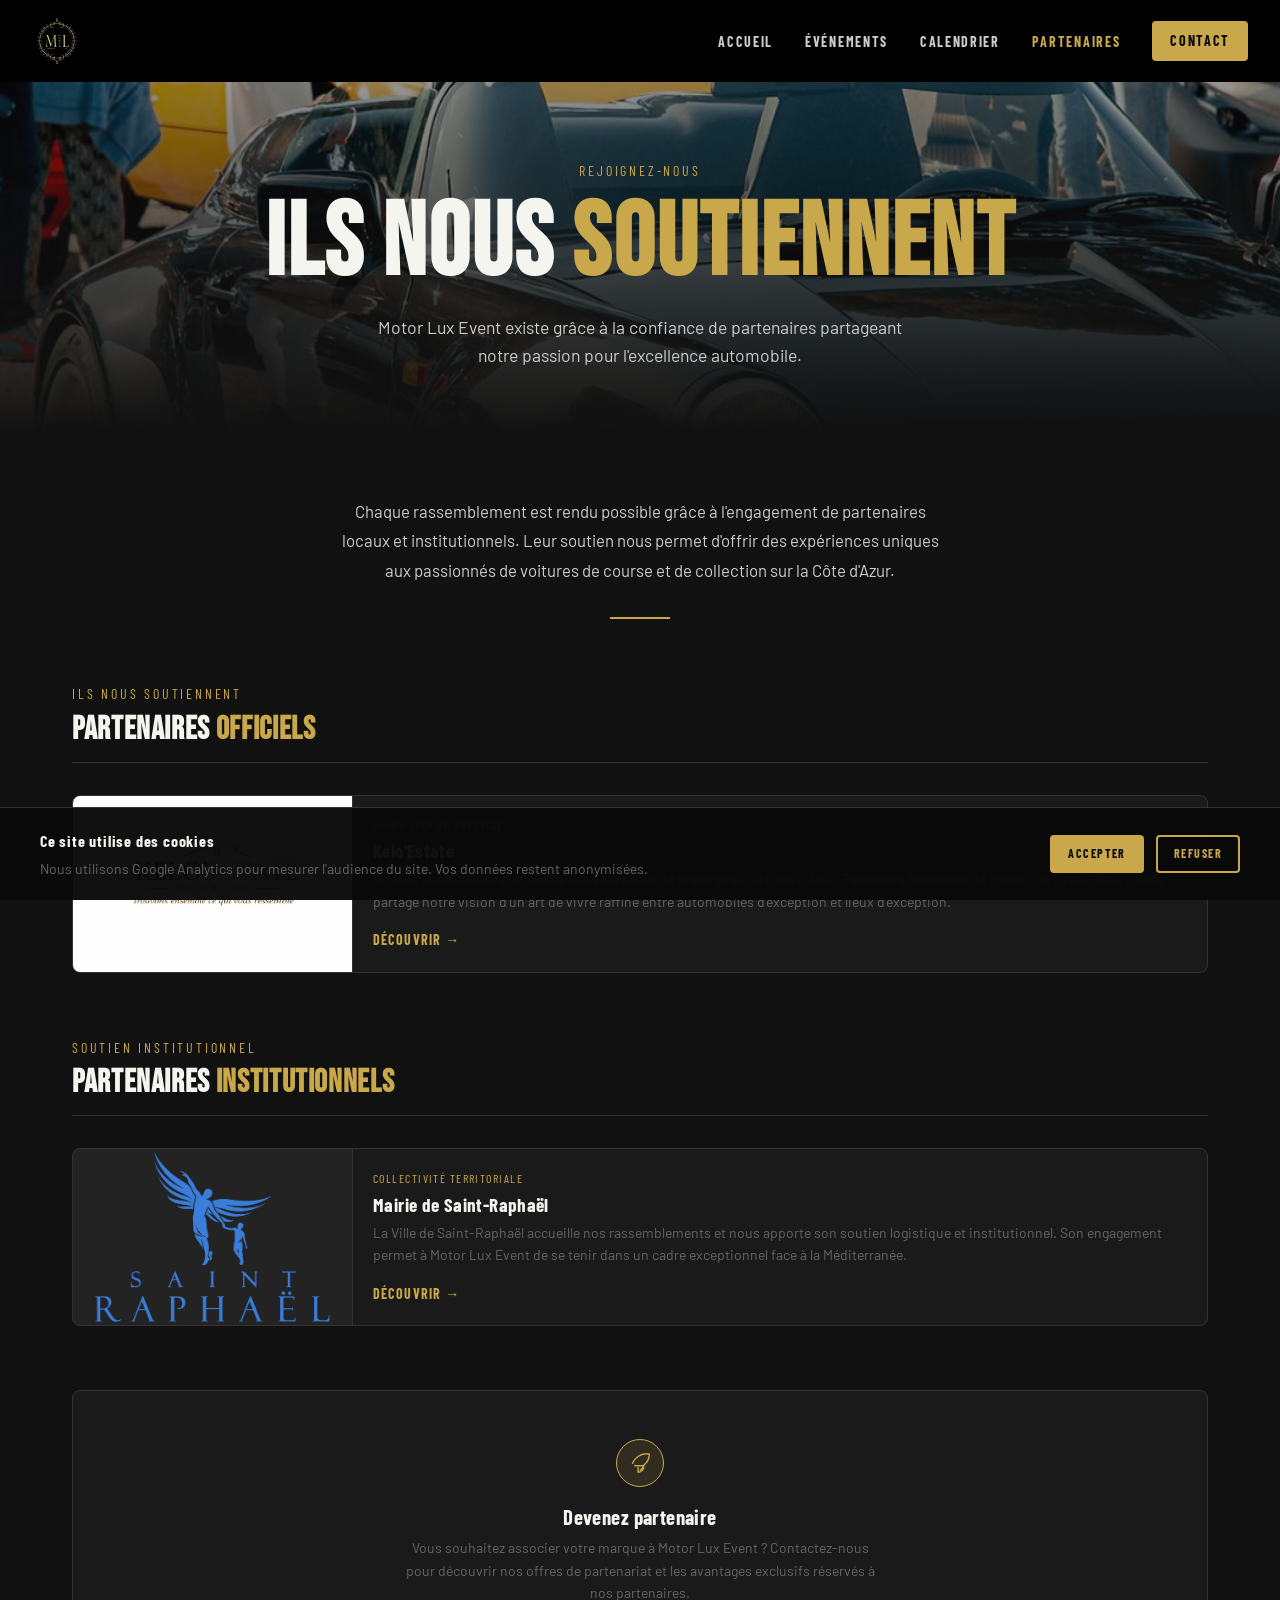
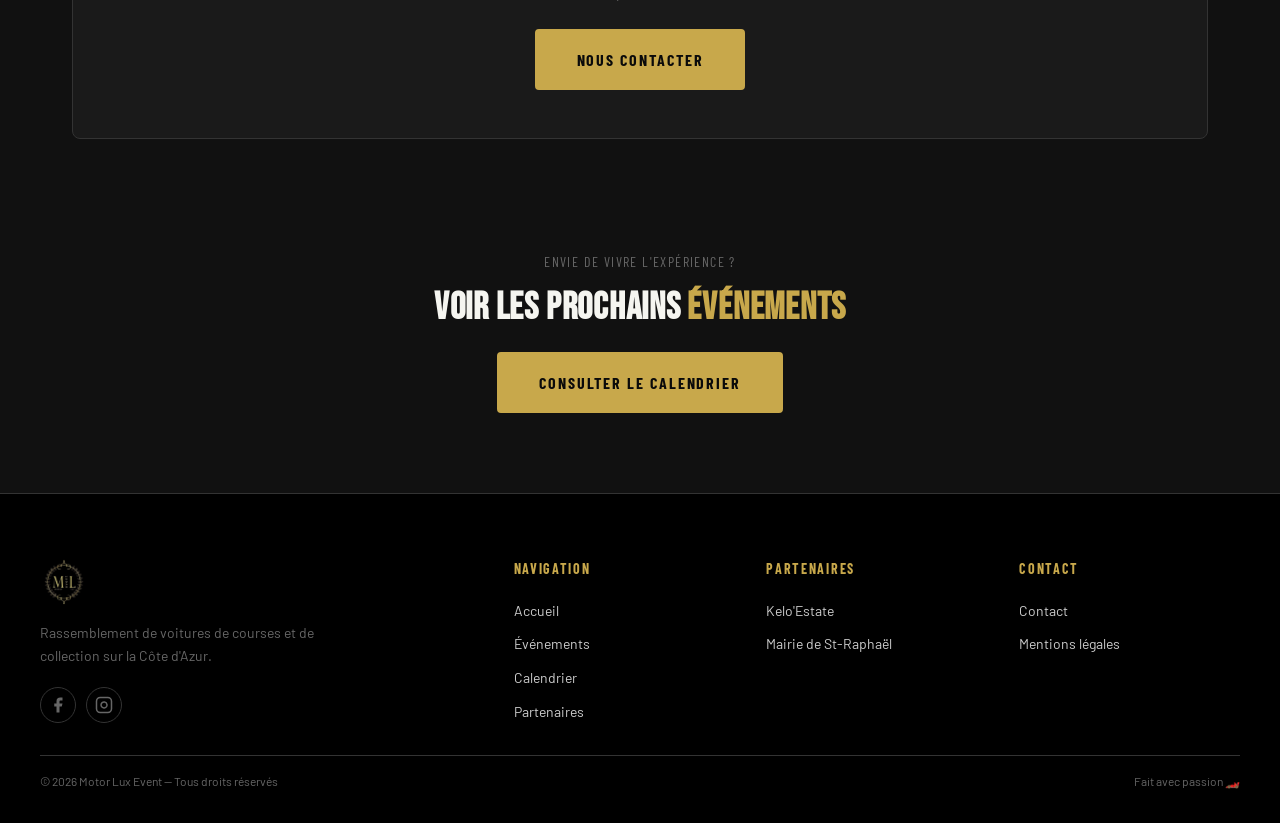
<file: partenaires.html>
<!DOCTYPE html>
<html lang="fr">
<head>
  <meta charset="UTF-8" />

  <!-- Google Analytics — chargé uniquement après consentement -->
  <script>
  function loadAnalytics() {
    const script = document.createElement('script');
    script.async = true;
    script.src = 'https://www.googletagmanager.com/gtag/js?id=G-226K03S6MV';
    document.head.appendChild(script);
    window.dataLayer = window.dataLayer || [];
    function gtag(){dataLayer.push(arguments);}
    window.gtag = gtag;
    gtag('js', new Date());
    gtag('config', 'G-226K03S6MV');
  }
  if (localStorage.getItem('cookies') === 'accepted') {
    loadAnalytics();
  }
  </script>

  <meta name="viewport" content="width=device-width, initial-scale=1.0" />
  <title>Partenaires — Motor Lux Event</title>
  <meta name="description" content="Découvrez les partenaires qui soutiennent Motor Lux Event, le rassemblement automobile de prestige sur la Côte d'Azur." />
  <link rel="icon" href="assets/logo/favicon.ico" />
  <link rel="stylesheet" href="css/style.css" />
</head>
<body>

  <!-- NAVBAR -->
  <nav class="navbar" id="navbar">
    <a href="index.html" class="navbar__logo">
      <img src="assets/logo/logo.jpg" alt="Motor Lux Event Logo" />
    </a>
    <ul class="navbar__links" id="nav-links">
      <li><a href="index.html">Accueil</a></li>
      <li><a href="evenements.html">Événements</a></li>
      <li><a href="calendrier.html">Calendrier</a></li>
      <li><a href="partenaires.html" class="active">Partenaires</a></li>
      <li><a href="contact.html" class="navbar__cta btn btn--primary btn--sm">Contact</a></li>
    </ul>
    <button class="navbar__burger" id="burger" aria-label="Menu">
      <span></span><span></span><span></span>
    </button>
  </nav>

  <!-- PAGE HERO -->
  <header style="
    padding: 10rem 2rem 4rem;
    background: linear-gradient(to bottom, rgba(10,10,10,0.3), var(--color-dark)),
                url('assets/images/events/2025-03-st-raph/2025-04-18_16-33-53_UTC_3.jpg') center/cover no-repeat;
    text-align: center;
  ">
    <span class="partners-hero__label">Rejoignez-nous</span>
    <h1>Ils nous <span style="color:var(--color-accent)">soutiennent</span></h1>
    <p class="partners-hero__sub">
      Motor Lux Event existe grâce à la confiance de partenaires partageant notre passion pour l'excellence automobile.
    </p>
  </header>

  <!-- INTRO -->
  <section class="partners-intro">
    <div class="container">
      <p class="partners-intro__text">
        Chaque rassemblement est rendu possible grâce à l'engagement de partenaires locaux et institutionnels. Leur soutien nous permet d'offrir des expériences uniques aux passionnés de voitures de course et de collection sur la Côte d'Azur.
      </p>
      <div class="partners-intro__divider"></div>
    </div>
  </section>

  <!-- PARTENAIRES -->
  <section class="partners-section">
    <div class="container">

      <!-- Partenaires Officiels -->
      <div class="partners-category">
        <span class="partners-category__label">Ils nous soutiennent</span>
        <h2 class="partners-category__title">Partenaires <span style="color:var(--color-accent)">Officiels</span></h2>

        <div class="partners-grid">

          <article class="partner-card partner-card--featured reveal reveal--d1">
            <div class="partner-card__logo">
              <img src="assets/logo/keloestate.jpeg" alt="Logo Kelo'Estate" />
            </div>
            <div class="partner-card__body">
              <p class="partner-card__tag">Immobilier de prestige</p>
              <h3 class="partner-card__name">Kelo'Estate</h3>
              <p class="partner-card__desc">
                Agence immobilière spécialisée dans les biens de prestige sur la Côte d'Azur. Partenaire fondateur de Motor Lux Event, Kelo'Estate partage notre vision d'un art de vivre raffiné entre automobiles d'exception et lieux d'exception.
              </p>
              <a href="https://www.instagram.com/keloestate/" target="_blank" rel="noopener" class="partner-card__link">
                Découvrir →
              </a>
            </div>
          </article>

        </div>
      </div>

      <!-- Partenaires Institutionnels -->
      <div class="partners-category">
        <span class="partners-category__label">Soutien institutionnel</span>
        <h2 class="partners-category__title">Partenaires <span style="color:var(--color-accent)">Institutionnels</span></h2>

        <div class="partners-grid">

          <article class="partner-card partner-card--featured reveal reveal--d1">
            <div class="partner-card__logo">
              <img src="assets/logo/saint-raphael.png" alt="Logo Mairie de Saint-Raphaël" />
            </div>
            <div class="partner-card__body">
              <p class="partner-card__tag">Collectivité territoriale</p>
              <h3 class="partner-card__name">Mairie de Saint-Raphaël</h3>
              <p class="partner-card__desc">
                La Ville de Saint-Raphaël accueille nos rassemblements et nous apporte son soutien logistique et institutionnel. Son engagement permet à Motor Lux Event de se tenir dans un cadre exceptionnel face à la Méditerranée.
              </p>
              <a href="https://www.ville-saintraphael.fr/" target="_blank" rel="noopener" class="partner-card__link">
                Découvrir →
              </a>
            </div>
          </article>

        </div>
      </div>

      <!-- CTA Devenir partenaire -->
      <div class="partners-cta reveal reveal--d1">
        <div class="partners-cta__icon">
          <svg xmlns="http://www.w3.org/2000/svg" fill="none" viewBox="0 0 24 24" stroke="currentColor" stroke-width="1.5">
            <path stroke-linecap="round" stroke-linejoin="round" d="M15.59 14.37a6 6 0 01-5.84 7.38v-4.82m5.84-2.56a14.98 14.98 0 006.16-12.12A14.98 14.98 0 009.63 4.79a14.98 14.98 0 00-5.84 7.38m12.29 2.56H6.16m9.43 0c-.56 1.96-1.75 3.62-3.59 4.62"/>
          </svg>
        </div>
        <h3 class="partners-cta__title">Devenez partenaire</h3>
        <p class="partners-cta__text">
          Vous souhaitez associer votre marque à Motor Lux Event ? Contactez-nous pour découvrir nos offres de partenariat et les avantages exclusifs réservés à nos partenaires.
        </p>
        <a href="contact.html" class="btn btn--primary btn--lg">Nous contacter</a>
      </div>

    </div>
  </section>

  <!-- CTA ÉVÉNEMENTS -->
  <section class="section-cta">
    <div class="container">
      <p class="section-cta__label">Envie de vivre l'expérience ?</p>
      <h2 class="section-cta__title">Voir les prochains <span style="color:var(--color-accent)">événements</span></h2>
      <a href="calendrier.html" class="btn btn--primary btn--lg">Consulter le calendrier</a>
    </div>
  </section>

  <!-- FOOTER -->
  <footer class="footer">
    <div class="footer__grid">
      <div class="footer__brand">
        <img src="assets/logo/logo.jpg" alt="Motor Lux Event" />
        <p>Rassemblement de voitures de courses et de collection sur la Côte d'Azur.</p>
        <div class="footer__social">
          <a href="https://www.facebook.com/people/motorluxevent/61556009424069/#" aria-label="Facebook">
            <svg xmlns="http://www.w3.org/2000/svg" width="18" height="18" fill="currentColor" viewBox="0 0 24 24">
              <path d="M18 2h-3a5 5 0 00-5 5v3H7v4h3v8h4v-8h3l1-4h-4V7a1 1 0 011-1h3z"/>
            </svg>
          </a>
          <a href="https://www.instagram.com/motor.lux.event/" aria-label="Instagram">
            <svg xmlns="http://www.w3.org/2000/svg" width="18" height="18" fill="none" viewBox="0 0 24 24" stroke="currentColor">
              <rect x="2" y="2" width="20" height="20" rx="5" ry="5" stroke-width="2"/>
              <path stroke-linecap="round" stroke-linejoin="round" stroke-width="2" d="M16 11.37A4 4 0 1112.63 8 4 4 0 0116 11.37z"/>
              <line x1="17.5" y1="6.5" x2="17.51" y2="6.5" stroke-width="2"/>
            </svg>
          </a>
        </div>
      </div>
      <div class="footer__col">
        <h4>Navigation</h4>
        <ul>
          <li><a href="index.html">Accueil</a></li>
          <li><a href="evenements.html">Événements</a></li>
          <li><a href="calendrier.html">Calendrier</a></li>
          <li><a href="partenaires.html">Partenaires</a></li>
        </ul>
      </div>
      <div class="footer__col">
        <h4>Partenaires</h4>
        <ul>
          <li><a href="https://www.instagram.com/keloestate/">Kelo'Estate</a></li>
          <li><a href="https://www.ville-saintraphael.fr/">Mairie de St-Raphaël</a></li>
        </ul>
      </div>
      <div class="footer__col">
        <h4>Contact</h4>
        <ul>
          <li><a href="contact.html">Contact</a></li>
          <li><a href="mentions-legales.html">Mentions légales</a></li>
        </ul>
      </div>
    </div>
    <div class="footer__bottom">
      <span>© 2026 Motor Lux Event — Tous droits réservés</span>
      <span>Fait avec passion 🏎️</span>
    </div>
  </footer>

  <script src="js/navbar.js"></script>
  <script src="js/animations.js"></script>


  <!-- BANDEAU COOKIES -->
  <div class="cookie-banner" id="cookie-banner">
    <div class="cookie-banner__inner">
      <div class="cookie-banner__text">
        <strong>Ce site utilise des cookies</strong>
        <p>Nous utilisons Google Analytics pour mesurer l'audience du site. Vos données restent anonymisées.</p>
      </div>
      <div class="cookie-banner__actions">
        <button class="btn btn--primary btn--sm" id="cookie-accept">Accepter</button>
        <button class="btn btn--ghost btn--sm" id="cookie-refuse">Refuser</button>
      </div>
    </div>
  </div>

  <!-- SCRIPT COOKIES -->
  <script>
    const banner = document.getElementById('cookie-banner');
    if (!localStorage.getItem('cookies')) {
      banner.classList.add('active');
    }
    document.getElementById('cookie-accept').addEventListener('click', () => {
      localStorage.setItem('cookies', 'accepted');
      banner.classList.remove('active');
      loadAnalytics();
    });
    document.getElementById('cookie-refuse').addEventListener('click', () => {
      localStorage.setItem('cookies', 'refused');
      banner.classList.remove('active');
    });
  </script>

</body>
</html>
</file>
<file: css/style.css>
/* =============================================
   RACING CLUB — Feuille de style principale
   Importe tous les modules CSS dans l'ordre
   ============================================= */

/* Base */
@import url('base/reset.css');
@import url('base/typography.css');
@import url('base/base.css');

/* Layout */
@import url('layout/navbar.css');
@import url('layout/footer.css');

/* Components */
@import url('components/hero.css');
@import url('components/intro.css');
@import url('components/gallery.css');
@import url('components/event-card.css');
@import url('components/calendar.css');
@import url('components/countdown.css');
@import url('components/inscription.css');
@import url('components/contact.css');
@import url('components/banner.css');
@import url('components/cta.css');
@import url('components/presenting-video.css');
@import url('components/event-detail.css');
@import url('components/mentions-legales.css');
@import url('components/cookies-banner.css');
@import url('components/partenaires.css');

/* Utilities */
@import url('utilities/animations.css');
</file>
